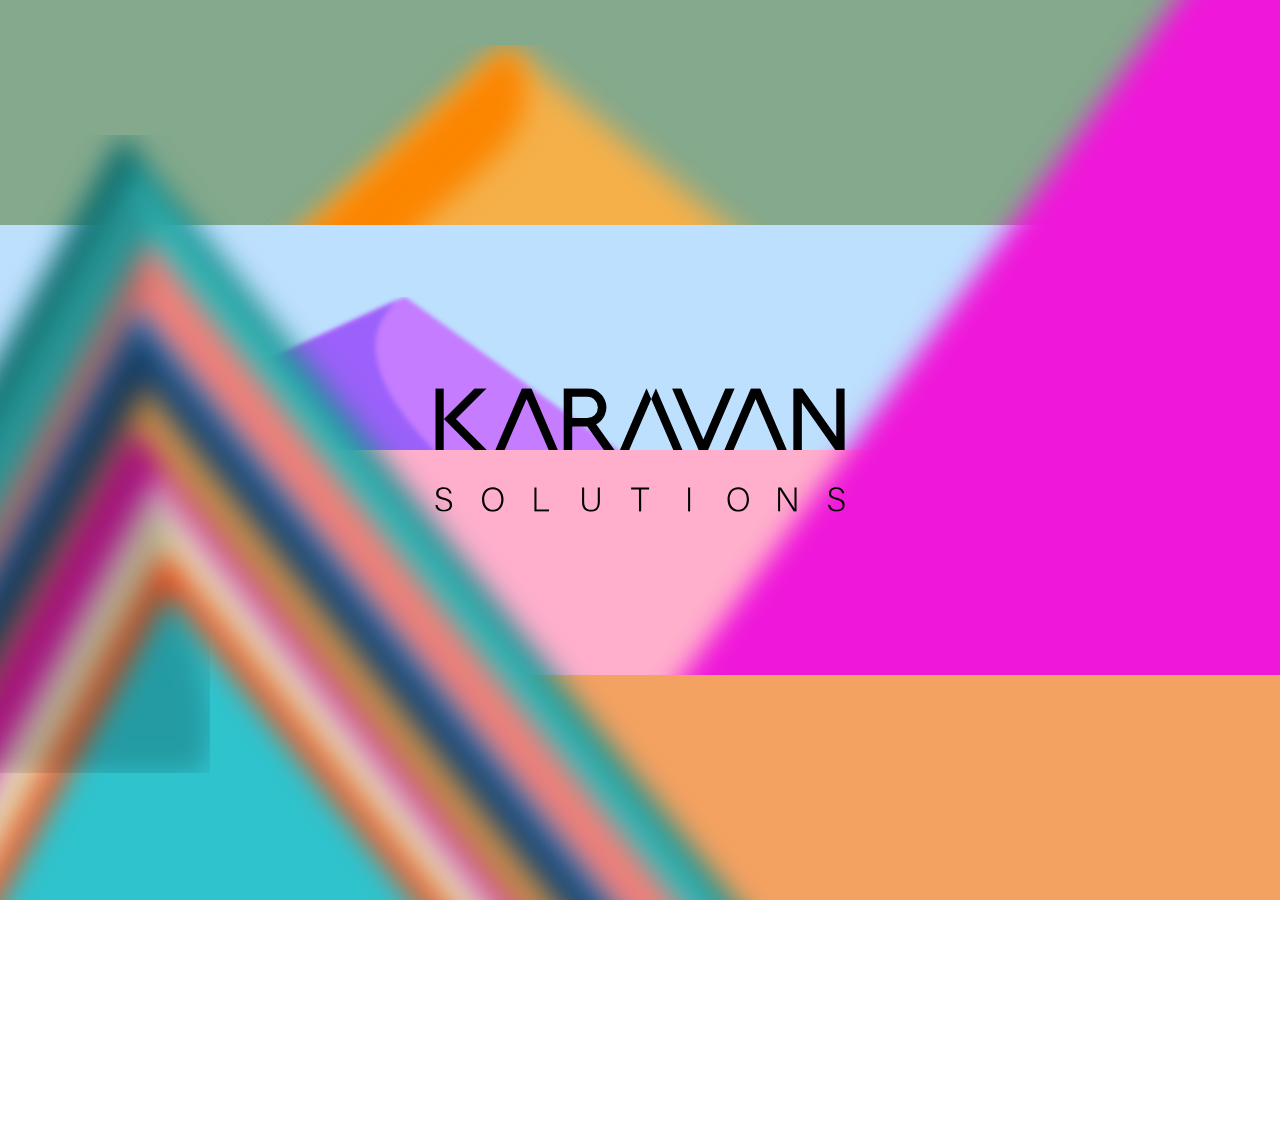
<file: index.html>
<!DOCTYPE html>
<html>
  <head>
    <meta charset="utf-8">
    <meta name="viewport" content="width=device-width, initial-scale=1">

    <title>Karavan Solutions</title>
    <meta name="description"
        content="Karavan Solutions is a public relations boutique-firm, comprised of a collective who join forces based on the needs of each project">
    <meta name="author" content="Mohammad Reza Asgari">

    <meta property="og:title" content="Karavan Solutions">
    <meta property="og:type" content="website">
    <meta property="og:url" content="https://karavansolutions.com">
    <meta property="og:description"
        content="Karavan Solutions is a public relations boutique-firm, comprised of a collective who join forces based on the needs of each project">
    <meta property="og:image" content="image.png">

    <link rel="icon" href="assest/favicon.ico">
    <link rel="icon" href="assest/favicon.svg" type="image/svg+xml">
    <link rel="apple-touch-icon" href="assest/karavan-solutions.png">
    <link rel="preconnect" href="https://fonts.googleapis.com">
    <link rel="preconnect" href="https://fonts.gstatic.com" crossorigin>
    <link href="https://fonts.googleapis.com/css2?family=Inter&display=swap" rel="stylesheet">


    <link rel="stylesheet" href="css/styles.css">
  </head>
  <body>
  
    <div class="container">
      
      <div class="https://www.karavansolutions.com" id="link"></div>
      
      <div class="rectangle rectangle1"></div>
      <div class="rectangle rectangle2"></div>
      <div class="rectangle rectangle3"></div>
      <div class="rectangle rectangle4"></div>
      
      <div class="circle"></div>
      <div class="circleglow"></div>

      <div class="triangle1"></div>
      <div class="triangle3"></div>
      
      <svg class="logo" viewBox="0 0 1000 302">
        <svg xmlns="http://www.w3.org/2000/svg" viewBox="0 0 602 181.51"><path d="M526.41,0h12.82l50.29,71.25V0H602V90.68H588L538.89,21.12V90.68H526.41ZM440.19,0H426.61L394.1,75.39,361.62,0H348l39.09,90.68h14Zm37.56,0H464.09L425,90.68h13.56l32.36-75,32.36,75h13.56ZM.05,90.68H12.5V0H.05ZM30.44,45.34,75.76,0H58.14L12.82,45.34,58.14,90.68H75.76Zm233,45.34H248l-24.5-34.47H201.38V90.68h-12.5V.12h34.64A28.05,28.05,0,0,1,236.58,53ZM239.1,28.14a15.6,15.6,0,0,0-15.58-15.58H201.38V43.83h22.17a15.61,15.61,0,0,0,11-4.61,15.67,15.67,0,0,0,4.53-11ZM141.27,0H127.54L88.38,90.68H102l32.34-75,32.36,75h13.56ZM271.54,90.68h13.58l32.34-75L310.6.12ZM324.43.12l-6.88,15.54,32.36,75h13.56ZM3.15,171.58c1,4.57,4.09,7.21,9.62,7.21,6.22,0,8.63-3.08,8.63-6.78s-1.76-6.25-9.33-8.11-10.65-4.32-10.65-9.35,3.41-9,11-9,11.06,4.81,11.49,9h-3c-.77-3.65-3.13-6.32-8.56-6.32-4.81,0-7.6,2.28-7.6,6.08s2.26,5.2,8.63,6.79c9.86,2.4,11.35,6.37,11.35,10.61,0,5.22-3.8,9.62-12,9.62-8.73,0-12-5.05-12.67-9.84Zm97.25-8.28c0,9.62-5.14,18.21-16,18.21-9.91,0-15.63-7.94-15.63-18s5.58-18,16-18C94.34,145.58,100.4,153.08,100.4,163.3ZM72,163.3c0,7.94,4.33,15.37,12.58,15.37,8.87,0,12.57-7.21,12.57-15.41s-4.26-14.82-12.57-14.82c-8.8,0-12.65,7.21-12.65,15ZM145.84,146h3v32.24h18.66L167,181H145.84Zm73.07,0v21.12c0,9.12,5.12,11.5,10,11.5,5.72,0,10-2.41,10-11.5V146h3.08v21c0,11-5.87,14.43-13.13,14.43s-13-3.71-13-13.93V146Zm80.56,2.74H287.93V146h26.45v2.74H302.7V181h-3.23ZM374.68,146V181h-3V146Zm86.55,17.23c0,9.62-5.14,18.2-15.94,18.2-9.9,0-15.65-7.93-15.65-18s5.6-18,16-18c9.54.05,15.41,7.55,15.41,17.77Zm-28.37,0c0,7.93,4.35,15.36,12.58,15.36,8.87,0,12.57-7.21,12.57-15.41s-4.18-14.77-12.57-14.77c-8.83,0-12.68,7.21-12.68,15ZM504,180.86V146h4.35c5.36,8.35,17.81,27.5,20,31.27-.31-5-.27-10.15-.27-15.83V146h3V181h-4l-20.36-31.85c.24,4.48.22,9.62.22,16V181Zm76.5-9.43c1,4.57,4.09,7.22,9.62,7.22,6.25,0,8.63-3.08,8.63-6.78s-1.73-6.26-9.31-8.11-10.65-4.33-10.65-9.36,3.42-9,10.94-9,11.06,4.81,11.52,9h-3.2c-.77-3.66-3.15-6.33-8.56-6.33-4.81,0-7.6,2.29-7.6,6.09s2.24,5.2,8.64,6.78c9.83,2.41,11.34,6.38,11.34,10.61,0,5.22-3.82,9.62-12,9.62-8.75,0-12-5.05-12.69-9.83Z"/></g></g></svg>
      </svg>

      <svg class="logoW" viewBox="0 0 1000 302">
        <svg xmlns="http://www.w3.org/2000/svg" viewBox="0 0 602 181.51"><path d="M526.41,0h12.82l50.29,71.25V0H602V90.68H588L538.89,21.12V90.68H526.41ZM440.19,0H426.61L394.1,75.39,361.62,0H348l39.09,90.68h14Zm37.56,0H464.09L425,90.68h13.56l32.36-75,32.36,75h13.56ZM.05,90.68H12.5V0H.05ZM30.44,45.34,75.76,0H58.14L12.82,45.34,58.14,90.68H75.76Zm233,45.34H248l-24.5-34.47H201.38V90.68h-12.5V.12h34.64A28.05,28.05,0,0,1,236.58,53ZM239.1,28.14a15.6,15.6,0,0,0-15.58-15.58H201.38V43.83h22.17a15.61,15.61,0,0,0,11-4.61,15.67,15.67,0,0,0,4.53-11ZM141.27,0H127.54L88.38,90.68H102l32.34-75,32.36,75h13.56ZM271.54,90.68h13.58l32.34-75L310.6.12ZM324.43.12l-6.88,15.54,32.36,75h13.56ZM3.15,171.58c1,4.57,4.09,7.21,9.62,7.21,6.22,0,8.63-3.08,8.63-6.78s-1.76-6.25-9.33-8.11-10.65-4.32-10.65-9.35,3.41-9,11-9,11.06,4.81,11.49,9h-3c-.77-3.65-3.13-6.32-8.56-6.32-4.81,0-7.6,2.28-7.6,6.08s2.26,5.2,8.63,6.79c9.86,2.4,11.35,6.37,11.35,10.61,0,5.22-3.8,9.62-12,9.62-8.73,0-12-5.05-12.67-9.84Zm97.25-8.28c0,9.62-5.14,18.21-16,18.21-9.91,0-15.63-7.94-15.63-18s5.58-18,16-18C94.34,145.58,100.4,153.08,100.4,163.3ZM72,163.3c0,7.94,4.33,15.37,12.58,15.37,8.87,0,12.57-7.21,12.57-15.41s-4.26-14.82-12.57-14.82c-8.8,0-12.65,7.21-12.65,15ZM145.84,146h3v32.24h18.66L167,181H145.84Zm73.07,0v21.12c0,9.12,5.12,11.5,10,11.5,5.72,0,10-2.41,10-11.5V146h3.08v21c0,11-5.87,14.43-13.13,14.43s-13-3.71-13-13.93V146Zm80.56,2.74H287.93V146h26.45v2.74H302.7V181h-3.23ZM374.68,146V181h-3V146Zm86.55,17.23c0,9.62-5.14,18.2-15.94,18.2-9.9,0-15.65-7.93-15.65-18s5.6-18,16-18c9.54.05,15.41,7.55,15.41,17.77Zm-28.37,0c0,7.93,4.35,15.36,12.58,15.36,8.87,0,12.57-7.21,12.57-15.41s-4.18-14.77-12.57-14.77c-8.83,0-12.68,7.21-12.68,15ZM504,180.86V146h4.35c5.36,8.35,17.81,27.5,20,31.27-.31-5-.27-10.15-.27-15.83V146h3V181h-4l-20.36-31.85c.24,4.48.22,9.62.22,16V181Zm76.5-9.43c1,4.57,4.09,7.22,9.62,7.22,6.25,0,8.63-3.08,8.63-6.78s-1.73-6.26-9.31-8.11-10.65-4.33-10.65-9.36,3.42-9,10.94-9,11.06,4.81,11.52,9h-3.2c-.77-3.66-3.15-6.33-8.56-6.33-4.81,0-7.6,2.29-7.6,6.09s2.24,5.2,8.64,6.78c9.83,2.41,11.34,6.38,11.34,10.61,0,5.22-3.82,9.62-12,9.62-8.75,0-12-5.05-12.69-9.83Z"/></g></g></svg>
      </svg>

      <svg class="logo_shadow" preserveAspectRatio="none" viewBox="0 0 1000 302">
        <linearGradient id="gradient" x1="0%" y1="50%" x2="0%" y2="0%">
          <stop offset="70%" style="stop-color: rgba(8,8,27,0);" />
          <stop offset="100%" style="stop-color: rgba(8,8,27,1);" />
        </linearGradient>
        <svg  xmlns="http://www.w3.org/2000/svg" viewBox="0 -272 1510 540"><path d="M675.867 677.5H699.294L1412.5 78L791.194 677.5H814L1510 0.000244141H1484.42L852.5 526L1394.67 0.000244141H1371.87L675.867 677.5ZM518.309 677.5H493.493L1067 60.5L374.731 677.5H349.842L1117.28 0.000244141H1142.86L518.309 677.5ZM586.946 677.5H561.984L1186.55 0.000244141H1211.33L688.5 564L1329.6 0.000244141H1354.38L586.946 677.5ZM410 0.000244141H432.751L-252 677.5H-286L410 0.000244141ZM-27.9354 482L-147.648 677.5H-179.847L-60.1341 482L516.154 0.000244141H548.352L-27.9354 482ZM891.318 0.000244141H863.103L361 435.13H331L777.91 0.000244141H755.067L59.0669 676.983H122.368C133.828 676.993 192.476 673.667 201.5 657C210.524 640.333 312.252 629.893 315 603.642C317.748 577.39 341.684 580 349.842 545.5C358 511 346 495 331 488.511L891.318 0.000244141ZM266.5 603.642C260.5 603.642 257 609 238.5 615.5C220 622 218.132 624.932 210.584 624.954H170.126L290 503L306.77 519C312.77 528.5 317 543.5 311 563.5C301 586.5 310 566 294 583.5L266.5 603.642ZM-27.9354 677.5H-53.0255L571.414 0.000244141H596.303L102 534.5L714.536 0.000244141H739.315L-27.9354 677.5ZM906.12 0.000244141H930.936L349.842 623.343L281.497 676.983L906.12 0.000244141ZM306.77 676.983L349.842 623.343L1049.33 0.0864258H1074.11L306.77 676.983Z"/></g></g></svg>
      </svg>
        

      <div class="cont">
        <svg class="yello-hill-box" xmlns="http://www.w3.org/2000/svg" viewBox="0 0 2109.12 916.56">
            <path class="yello-hill" d="M998.59,0,0,916.56H2109.12Z"/>
        </svg>
    
        <svg class="yello-hill-box" xmlns="http://www.w3.org/2000/svg" viewBox="0 0 2359 985">
            <path class="yello-hill-shado" d="M1117 0.443359L0.75 1025L2358.39 1025C0.75 294 1341.79 315 1117 0.443359Z"/>
        </svg>
      </div>


      <div class="cont2">
        <svg class="purple-hill-box1" xmlns="http://www.w3.org/2000/svg" viewBox="0 0 2201.6 618">
            <path class="purple-hill" d="M1344.69,0,0,618H2201.6Z"/>
        </svg>
      
        <svg class="purple-hill-box2" xmlns="http://www.w3.org/2000/svg" viewBox="0 0 2055 686">
            <path class="purple-hill-shadow"d="M1254.69 0L-325 726L2261.34 726C928.791 149.777 1254.69 0 1254.69 0Z"/>
        </svg>
      </div>

      <svg class="right-pink-hill-box" viewBox="0 0 1000 1000" xmlns="http://www.w3.org/2000/svg">
        <path class="right-pink-hill"  d="M916.24,0,0,1254.9H1492.18Z"/>
      </svg>

      <div class="cont3">
        <svg class="multy-Triangle-box1" viewBox="0 0 1672 1244">
            <svg class="multy-Triangle" width="1672" height="1244" fill="none" xmlns="http://www.w3.org/2000/svg">
                <path d="M1672 1244L680.764 0L0 1244H1672Z" fill="#0F8383" />
                <path d="M1643 1244L692.671 51L40 1244H1643Z" fill="#32BBBB" />
                <path d="M1588 1244L717.112 151L119 1244H1588Z" fill="#F17F78" />
                <path d="M1494 1244L701.367 249L157 1244H1494Z" fill="#2285E1" />
                <path d="M1476 1244L704.117 275L174 1244H1476Z" fill="#1B466E" />
                <path d="M1412 1244L710.665 362L229 1244H1412Z" fill="#C68C48" />
                <path d="M1342 1244L692.836 427L247 1244H1342Z" fill="#CF149B" />
                <path d="M1322 1244L725.599 493L316 1244H1322Z" fill="#E0AED2" />
                <path d="M1296 1244L729.834 532L341 1244H1296Z" fill="#E0DBAE" />
                <path d="M1252 1244L740.375 600L389 1244H1252Z" fill="#F0511F" />
                <path d="M1208 1244L746.174 664L429 1244H1208Z" fill="#2EC3CD" />
            </svg>
        </svg>

        <svg class="multy-Triangle-box2" viewBox="0 0 658 965">
            <svg class="multy-Triangle-shadow" xmlns="http://www.w3.org/2000/svg">
                <path
                    d="M540.282 52.9725C543.28 28.4852 528 0 528 0L0 965H643.741C693.721 849.56 596.259 693.141 596.259 693.141C596.259 693.141 576.505 666.479 590 626.5C603.495 586.521 579 555.5 579 555.5C579 555.5 565.272 537.721 574.268 514.733C583.265 491.745 540.5 446 540.5 446C540.5 446 574.268 421.781 558.775 377.804C543.281 333.827 552.277 287.351 552.277 287.351C552.277 287.351 539.782 279.855 549.778 260.365C579.766 201.895 542.017 201.396 565.772 157.918C589.526 114.441 534.714 98.449 540.282 52.9725Z"
                    fill="black" />
            </svg>
        </svg>
      </div> 
  </div>
      
      
    <!-- <span class="contact-us"> <span id="contat-text">CONTACT US</span><img class="contact-image"
    src="./assest/compass.png"> </span> -->

    <script src="js/script.js?version=1"></script>
  </body>
</html>
</file>
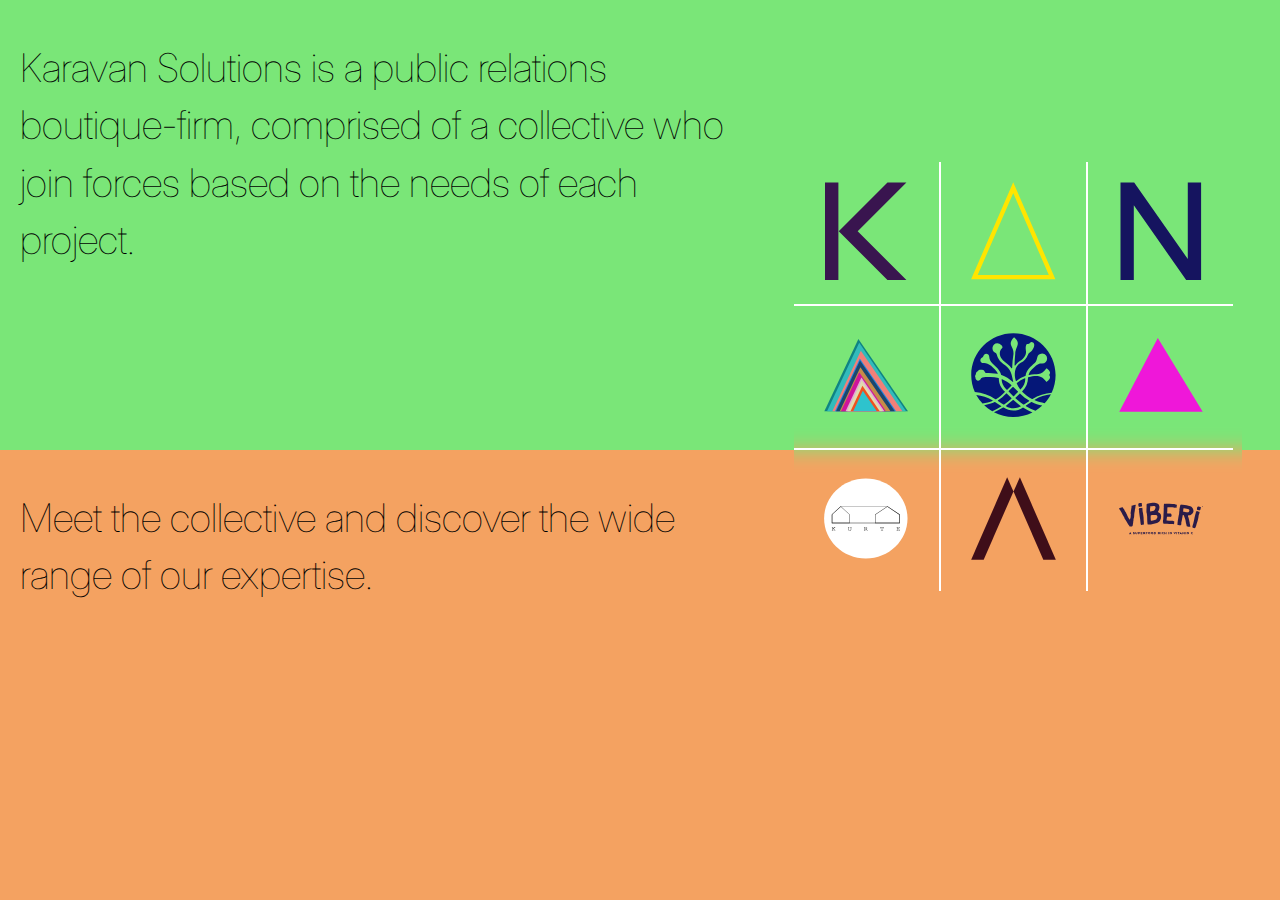
<file: secondPage.html>
<!DOCTYPE html>
<html>
  <head>
    <meta charset="utf-8">
    <meta name="viewport" content="width=device-width, initial-scale=1">

    <title>Karavan Solutions</title>
    <meta name="description"
        content="Karavan Solutions is a public relations boutique-firm, comprised of a collective who join forces based on the needs of each project">
    <meta name="author" content="Mohammad Reza Asgari">

    <meta property="og:title" content="Karavan Solutions">
    <meta property="og:type" content="website">
    <meta property="og:url" content="https://karavansolutions.com">
    <meta property="og:description"
        content="Karavan Solutions is a public relations boutique-firm, comprised of a collective who join forces based on the needs of each project">
    <meta property="og:image" content="image.png">

    <link rel="icon" href="assest/favicon.ico">
    <link rel="icon" href="assest/favicon.svg" type="image/svg+xml">
    <link rel="apple-touch-icon" href="assest/karavan-solutions.png">
    <link rel="preconnect" href="https://fonts.googleapis.com">
    <link rel="preconnect" href="https://fonts.gstatic.com" crossorigin>
    <link href="https://fonts.googleapis.com/css2?family=Inter&display=swap" rel="stylesheet">


    <link rel="stylesheet" href="css/styles.css">
  </head>
  <body>
        <div id="secound-page">
            <div id="sec1">
                
                <h3>
                    Karavan Solutions is a public relations boutique-firm, comprised of a collective who join forces based
                    on the needs of each project.
                </h3>

                <div class="scrollable-section">
                    <div class="item-row">
                        <div class="item bb br"><img src="./assest/karvan-1.svg" class="customer-image"></div>
                        <div class="item bb br bl"><img src="./assest/karvan-2.svg" class="customer-image"></div>
                        <div class="item bb bl"><img src="./assest/karvan-3.svg" class="customer-image"></div>
                    </div>
                    <div class="item-row">
                        <div class="item bt bb br"><img src="./assest/karvan-4.svg" class="customer-image"></div>
                        <div class="item bt bb br bl" id="item-6"><img src="./assest/karvan-5.svg" class="customer-image"></div>
                        <div class="item bt bb bl"><img src="./assest/karvan-6.svg" class="customer-image"></div>
                    </div>
                    <div class="item-row">
                        <div class="item bt br"><img src="./assest/karvan-7.svg" class="customer-image"> </div>
                        <div class="item bt br bl"><img src="./assest/karvan-8.svg" class="customer-image"> </div>
                        <div class="item bt bl"><img src="./assest/karvan-9.svg" class="customer-image"></div>
                    </div>
                    
                </div>

                <div id="selected-customer">
                    <div class="img-sec">
                        <img src="./assest/karvan-5.svg" width="250">
                    </div>
                    <div class="customer-text">
                        <h5>
                            Freudian Group of Tehran
                        </h5>
                        <p>
                            Logo design project 2023
                        </p>
                        <br>
                        <a href="https://instagram.com/freudian_group_of_tehran" target="_blank">
                            instagram
                        </a>
                    </div>
                </div>

            </div>
            
            <div id="sec2">
                <h3>
                    Meet the collective and discover the wide range of our expertise.
                </h3>
            </div>
        </div>

        <script src="js/script2.js?version=1"></script>
    </body>
</html>
</file>
<file: css/styles.css>
html, body {
    margin: 0;
    padding: 0;
    height: 100%;
    overflow: hidden;
      min-width:1000px;        /* Suppose you want minimum width of 1000px */
      width: auto !important;  /* Firefox will set width as auto */
      width:1200px;       
  }

  h3,.fonted{
    font-family: 'Inter', serif;

  }

  .container {
    display: flex;
    flex-direction: column;
    height: 100vh;
    max-height: 100vh;
    width: 100%;
    max-width: 100vw;
    position: relative;
  }

  .rectangle {
    flex: auto;
    width: 100%;
  }

  .rectangle1 {
    background-color: #84a98c;
    height: 25%;
    transition: height 0.4s cubic-bezier(0.25,0.1,0.25,1);
    z-index: 1;
  }

  .rectangle2 {
    background-color: #bde0fe;
    height: 25%;
    transition: height 0.6s cubic-bezier(0.25,0.1,0.25,1), background-color 0.4s cubic-bezier(0.25,0.1,0.25,1);
    z-index: 3;
  }

  .rectangle3 {
    background-color: #ffafcc;
    height: 25%;
    transition: height 0.6s cubic-bezier(0.25,0.1,0.25,1), background-color 0.4s cubic-bezier(0.25,0.1,0.25,1);
    z-index: 5;
  }

  .rectangle4 {
    background-color: #f4a261;
    height: 25%;
    transition: height 0.4s cubic-bezier(0.25,0.1,0.25,1);
    position: relative;
    z-index: 7;
  }

  .circle {
    position: absolute;
    top: 70%;
    left: 92%;
    width: 10vw;
    height: 10vw;
    border-radius: 50%;
    background-color: white;
    transition: top 1.7s cubic-bezier(0.25, 0.1, 0.25, 1),
      left 1.7s cubic-bezier(0.25, 0.1, 0.25, 1);
    z-index: 4;
  }

  .circleglow {
    position: absolute;
    top: 70%;
    left: 92%;
    width: 10vw;
    height: 10vw;
    border-radius: 50%;
    background-color: white;
    filter: blur(50px);
    transition: top 1.7s cubic-bezier(0.25, 0.1, 0.25, 1),
      left 1.7s cubic-bezier(0.25, 0.1, 0.25, 1);
    z-index: 4;
  }

  @keyframes fillTriangle1 {
    0% {
      clip-path: polygon(
       50% 0%,
       100% 100%,
       100% 100%,
       50% 0%,
       0% 100%,
       0% 100%);
    }
    100% {
      clip-path: polygon(
       50% 0%,
       100% 100%,
       50% 100%,
       50% 100%,
       50% 100%,
       0% 100%);
    }
  }

  @keyframes fillTriangle2 {
    0% {
      clip-path: polygon(
       50% 0%,
       100% 100%,
       50% 100%,
       50% 100%,
       50% 100%,
       0% 100%);
    }100% {
      clip-path: polygon(
       50% 0%,
       100% 100%,
       100% 100%,
       50% 0%,
       0% 100%,
       0% 100%);
    }
  }

  .triangle1 {
    position: absolute;
    transform-origin: bottom;
    bottom: 50%;
    left: 47.9%;
    scale: 62%;
    border-style: solid;
    border-width: 0 3vw 6.8vw 3vw;
    border-color: transparent transparent #FFD466 transparent;
    background-color: transparent;
    cursor: pointer;
    pointer-events: none;
    opacity: 0%;
    animation:none;
    transition: opacity 0.7s cubic-bezier(0.25,0.1,0.25,1), left 0.7s cubic-bezier(0.25,0.1,0.25,1), scale 0.7s cubic-bezier(0.25,0.1,0.25,1);
    z-index: 9;
  }
  
  .triangle3 {
    position: absolute;
    transform-origin: bottom;
    bottom: 50%;
    left: 48.55%;
    scale: 0%;
    border-style: solid;
    border-width: 0 3vw 6.8vw 3vw;
    border-color: transparent;
    background-color: transparent;
    cursor: pointer;
    opacity: 100%;
    z-index: 11;
  }

  .logo {
    position: absolute;
    top: 50%;
    left: 50%;
    width: 32%;
    transform: translate(-50%, -50%);
    filter: blur(0px);
    transition: filter 0.3s cubic-bezier(0.25,0.1,0.25,1), width 0.7s cubic-bezier(0.25,0.1,0.25,1);
    z-index: 10;
  }
  
  .logoW {
    position: absolute;
    fill: white;
    top: 49.78%;
    left: 50.15%;
    width: 32%;
    transform: translate(-50%, -50%);
    opacity: 0%;
    transition: opacity 0.7s cubic-bezier(0.25,0.1,0.25,1), left 0.7s cubic-bezier(0.25,0.1,0.25,1), top 0.7s cubic-bezier(0.25,0.1,0.25,1), width 0.7s cubic-bezier(0.25,0.1,0.25,1);
    z-index: 8;
  }
  
  .logo_shadow {
    position: absolute;
    fill: url(#gradient);
    opacity: 0%;
    top: 49.78%;
    left: 39.8%;
    width: 89.5%;
    height: 20%;
    transform: translate(-50%, -50%);
    filter: blur(0px);
    transition: opacity 0.8s cubic-bezier(0.25,0.1,0.25,1), height 1s cubic-bezier(0.25,0.1,0.25,1);
    z-index: 7;
  }


  .yello-hill-box{
    position: absolute;
    pointer-events: none;
    top: 5%;
    left: -18.52%;
    width: 123%;
    z-index: 2;
  }

  .yello-hill {
    position: absolute;
    pointer-events: visible;
    fill: #f5b049;
    filter: blur(20px);
    transition: filter 0.3s cubic-bezier(0.25, 0.1, 0.25, 1);
    transition-delay: 100ms;
    z-index: 2;
  }

  .yello-hill-shado {
    position: absolute;
    pointer-events: visible;
    fill: #fb8500;
    filter: blur(20px);
    transition: filter 0.3s cubic-bezier(0.25, 0.1, 0.25, 1);
    transition-delay: 100ms;
    z-index: 2;
  }

  .cont:hover .yello-hill{
   filter: blur(0px);
  }

  .cont:hover .yello-hill-shado{
    filter: blur(0px);
  }

      
.purple-hill {
  position: absolute;
  pointer-events: visible;
  fill: #c57cff;
  filter: blur(3px);
  transition: filter 0.6s cubic-bezier(0.25, 0.1, 0.25, 1),
    left 0.6s cubic-bezier(0.25, 0.1, 0.25, 1),
    top 0.6s cubic-bezier(0.25, 0.1, 0.25, 1),
    fill 0.4s cubic-bezier(0.25, 0.1, 0.25, 1);
  z-index: 4;
}

.purple-hill-box1{
  position: absolute;
  pointer-events: none;
  top: 33%;
  left: -50.8%;
  width: 135%;
  z-index: 4;
  transition: filter 0.6s cubic-bezier(0.25, 0.1, 0.25, 1),
left 0.6s cubic-bezier(0.25, 0.1, 0.25, 1),
top 0.6s cubic-bezier(0.25, 0.1, 0.25, 1),
fill 0.4s cubic-bezier(0.25, 0.1, 0.25, 1); 
}

.purple-hill-box2{
  position: absolute;
  pointer-events: none;
  top: 33%;
  left: -50.8%;
  width: 135%;
  z-index: 4;
  transition: filter 0.6s cubic-bezier(0.25, 0.1, 0.25, 1),
left 0.6s cubic-bezier(0.25, 0.1, 0.25, 1),
top 0.6s cubic-bezier(0.25, 0.1, 0.25, 1),
fill 0.4s cubic-bezier(0.25, 0.1, 0.25, 1); 
}

.purple-hill-shadow {
position: absolute;
pointer-events: visible;
fill: #9b61fa;
filter: blur(3px);
transition: filter 0.6s cubic-bezier(0.25, 0.1, 0.25, 1),
left 0.6s cubic-bezier(0.25, 0.1, 0.25, 1),
top 0.6s cubic-bezier(0.25, 0.1, 0.25, 1),
fill 0.4s cubic-bezier(0.25, 0.1, 0.25, 1); 
z-index: 4;
}

.cont2:hover .purple-hill{
filter: blur(0px);
}

.cont2:hover .purple-hill-shadow{
filter: blur(0px);
}


.right-pink-hill-box {
position: absolute;
pointer-events: none;
top: -15%;
left: 8%;
width: 100%;
transition: filter 0.6s cubic-bezier(0.25, 0.1, 0.25, 1),
left 0.5s cubic-bezier(0.25, 0.1, 0.25, 1);
/* border: 1px solid green; */
z-index: 6;
}


.right-pink-hill {
position: absolute;
pointer-events: visible;
filter: blur(10px);
transition: filter 0.6s cubic-bezier(0.25, 0.1, 0.25, 1),
left 0.5s cubic-bezier(0.25, 0.1, 0.25, 1);
transition-delay: 100ms, 100ms;
z-index: 6;
fill: #ef17d9;
}

.right-pink-hill:hover{
filter: blur(0px);
}


.multy-Triangle-box1{
position: absolute;
pointer-events: none;
top: 15%;
left: -27%;
width: 90%;
z-index: 7;
transition: left 0.5s cubic-bezier(0.25, 0.1, 0.25, 1);
}
.multy-Triangle-box2{
position: absolute;
pointer-events: none;
top: 15%;
left: -17.6%;
width: 34%;
z-index: 7;
transition: left 0.5s cubic-bezier(0.25, 0.1, 0.25, 1);
}
.multy-Triangle {
position: absolute;
pointer-events: visible;
filter: blur(20px);
transition: filter 0.6s cubic-bezier(0.25, 0.1, 0.25, 1);
transition-delay: 100ms, 200ms;
z-index: 7;
}

.multy-Triangle-shadow {
position: absolute;
pointer-events: visible;
opacity: 20%;
filter: blur(20px);
transition: filter 0.6s cubic-bezier(0.25, 0.1, 0.25, 1);
transition-delay: 100ms, 200ms;
z-index: 6;
}

.cont3:hover .multy-Triangle{
filter: blur(0px);
}

.cont3:hover .multy-Triangle-shadow{
filter: blur(0px);
}



/* ========================================== SECOND PAGE CSS ====================================================== */

#secound-page {
  display: flex;
  flex-direction: column;
  height: 100vh;
  width: 100%;
}

#sec1{
  background-color:  #7AE678;
  height: 50%;
}

#sec2{
  background-color: #f4a261;
  height: 50%;
}

.img-sec{
  text-align: center;
}

#selected-customer{
  display: none;
  float: right ;
  padding: 40px;
  width: 410px;
  height: 411px;
  top: 125px;
  right: 20px;
  position: absolute;
  background-color:#D9D9D9;
  border-radius: 35px;
  z-index: 6;
}

.customer-image{
  width: 80%;
  height: 80%;
}

.item{
  width: 23.5%;
  height: 23.5%;
  padding: 20px;
  float: left;
  margin: 0px;
}

.br{
  border-right:1px solid #ffffff;
}
.bl{
  border-left: 1px solid #ffffff;
}
.bt{
  border-top:1px solid #ffffff;
}
.bb{
  border-bottom: 1px solid #ffffff;
}

h3{
  max-width: 55%;
  font-weight: lighter;
  line-height: 4.5vw;
  letter-spacing: 0em;
  text-align: left;
  font-size: 20px;
  font-size: 3.1vw;
  padding-left: 20px; /* Adjust the value according to your preference */
}

h5{
  font-family: 'Inter';
  font-size: 24px;
  font-weight: 600;
  line-height: 20px;
  letter-spacing: 0em;
  text-align: left;
}

p{
  font-family: Inter;
  font-size: 24px;
  font-weight: 400;
  line-height: 20px;
  letter-spacing: 0em;
  text-align: left;
}

a{
  font-family: Inter;
  font-size: 24px;
  font-weight: 400;
  line-height: 18px;
  letter-spacing: 0em;
  text-align: left;
  color: #051778;
}


.scrollable-section {
  display: block;
  width: 35%;
  text-align: center;
  top:18%;
  right: 3%;
  position: absolute;
  backdrop-filter: blur(10px);
  max-height: 65%; /* Set the maximum height of the scrollable section */
  overflow: auto; /* Enable scrolling when content overflows the container */
}

.scrollable-section::-webkit-scrollbar {
  width: 0.5em; /* Set the width of the scrollbar */
}

.scrollable-section::-webkit-scrollbar-track {
  background-color: #f1f1f1; /* Set the background color of the scrollbar track */
}

.scrollable-section::-webkit-scrollbar-thumb {
  background-color: #888; /* Set the color of the scrollbar thumb */
}

.scrollable-section::-webkit-scrollbar-thumb:hover {
  background-color: #555; /* Set the color of the scrollbar thumb on hover */
}
</file>
